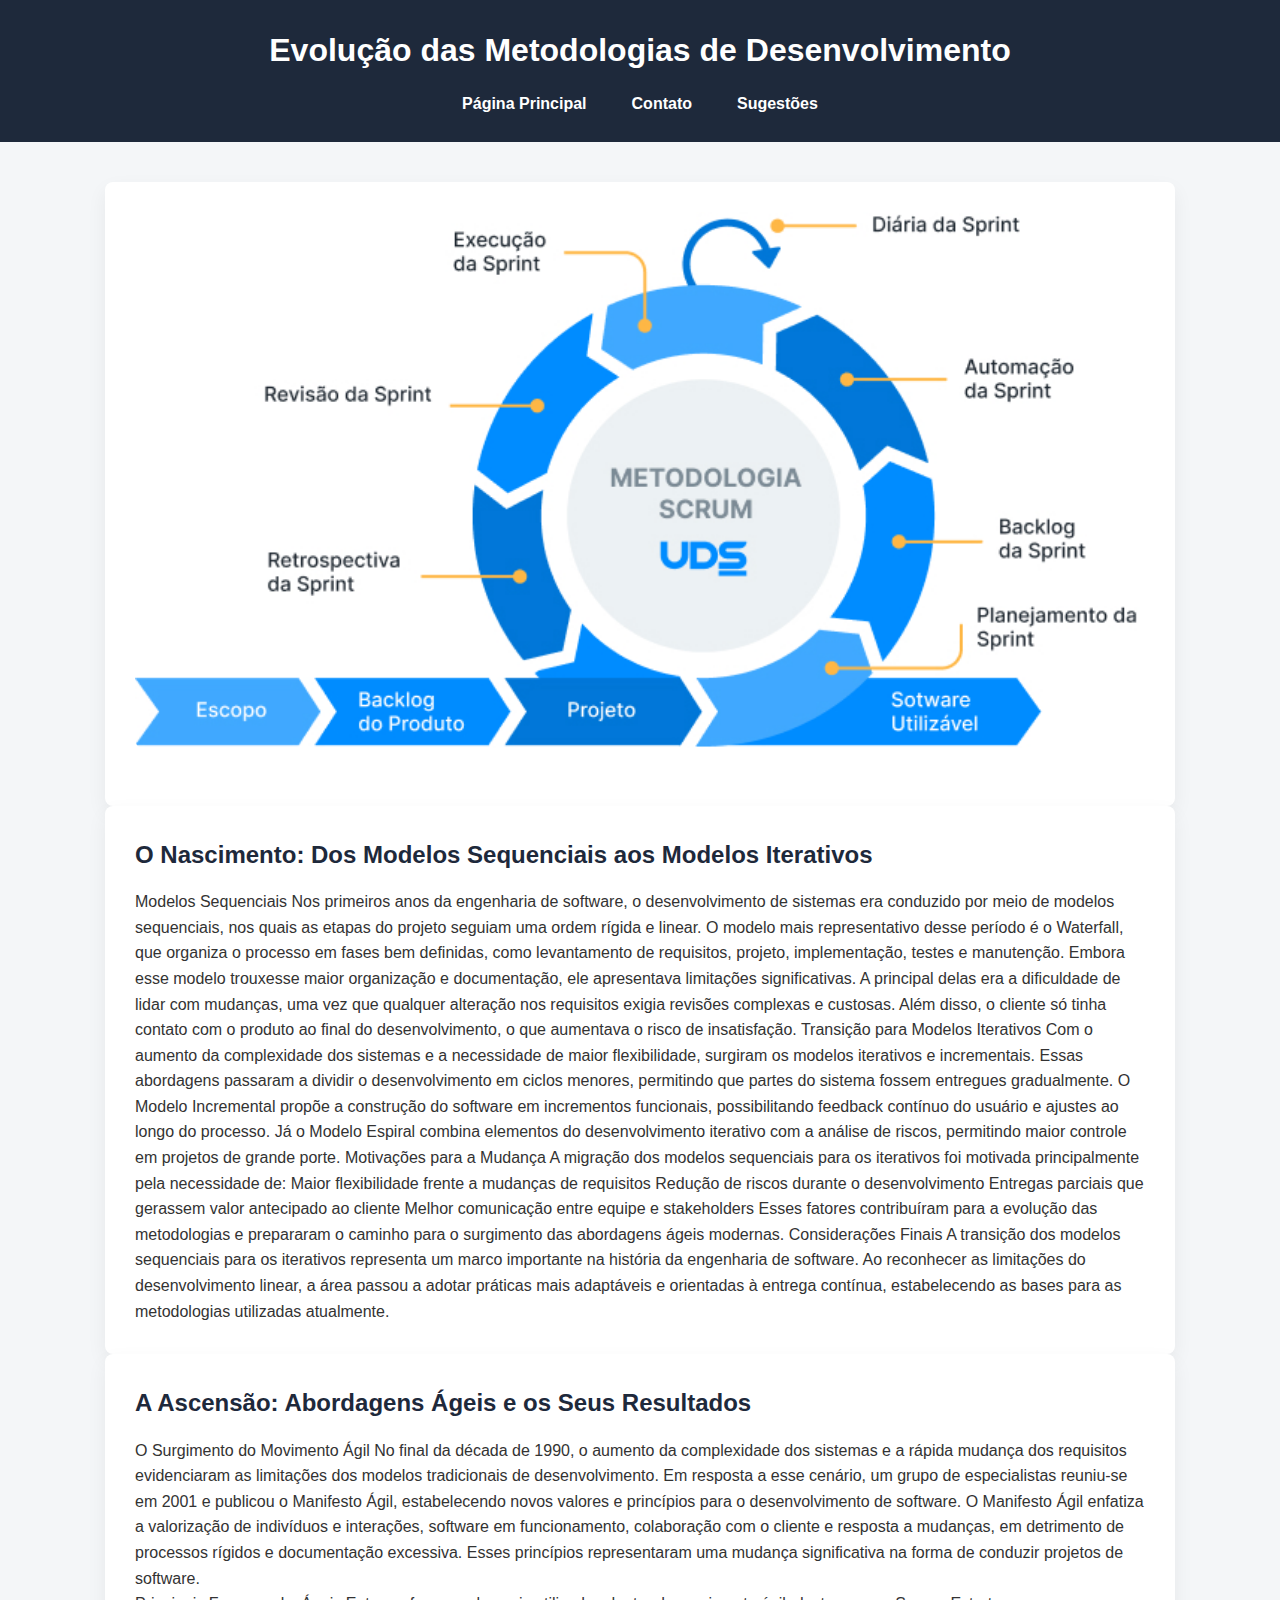
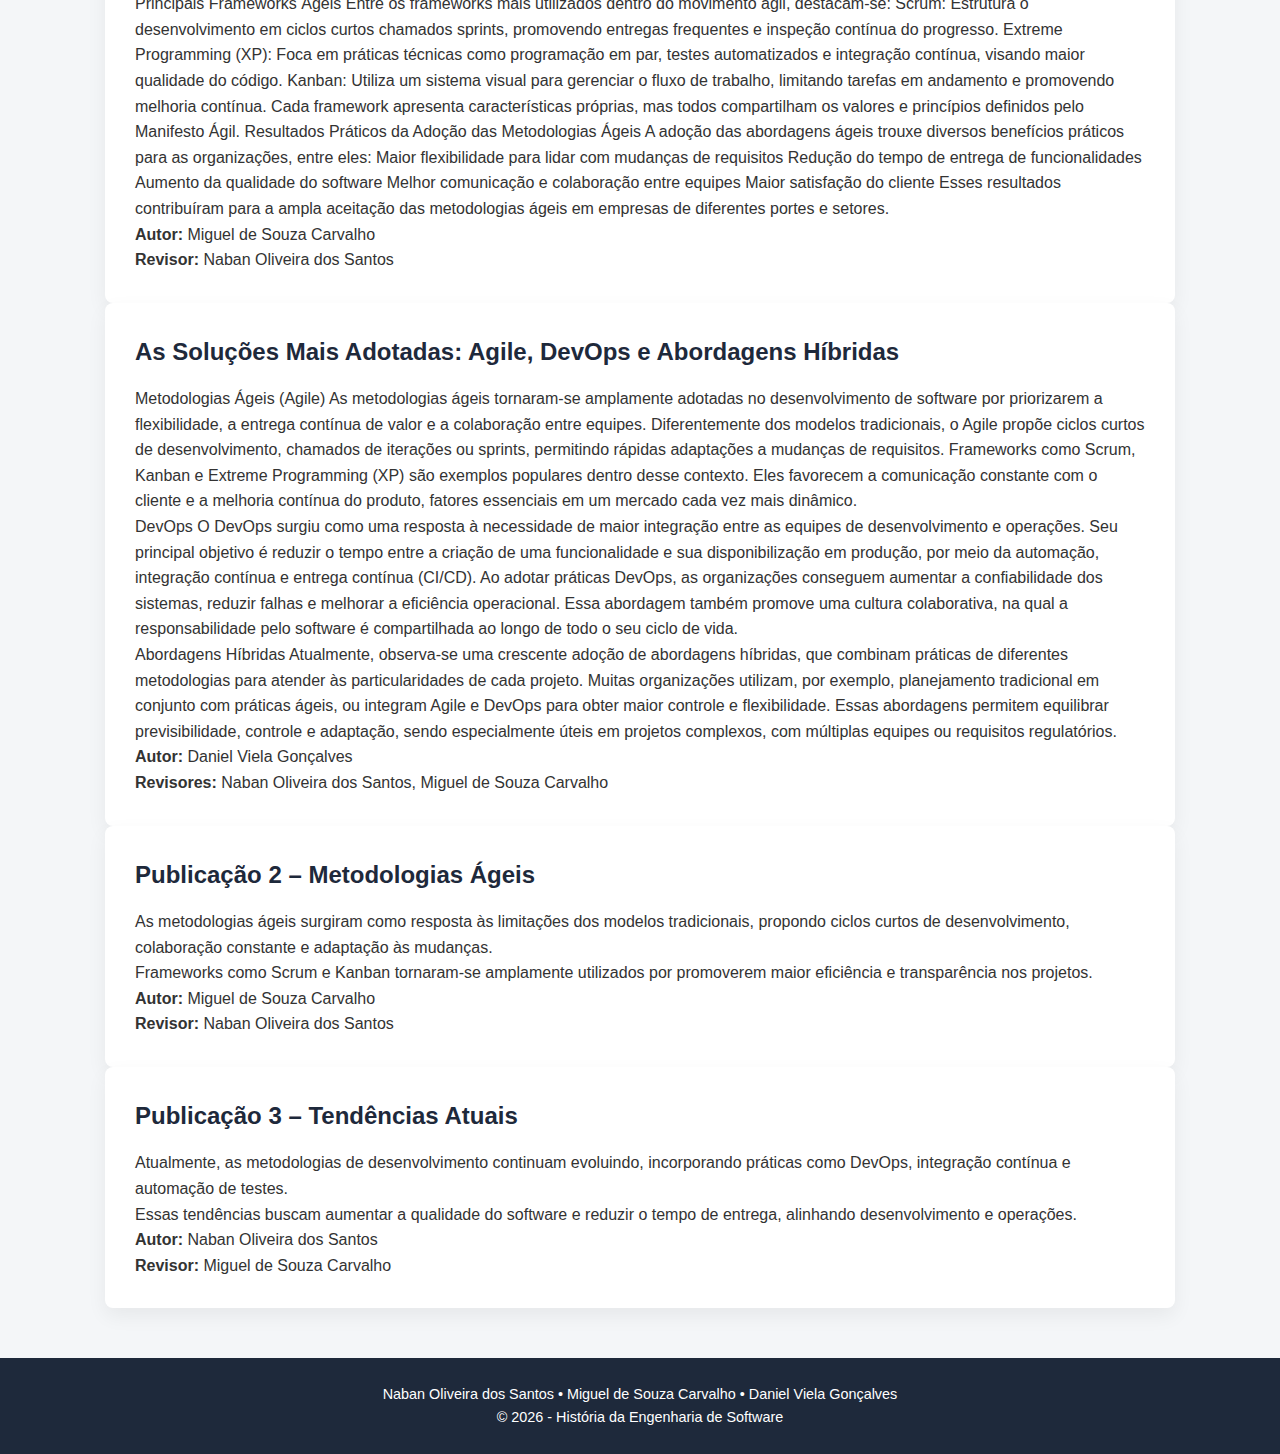
<file: index.html>
<!DOCTYPE html>
<html lang="pt-BR">
<head>
  <meta charset="UTF-8">
  <meta name="viewport" content="width=device-width, initial-scale=1.0">
  <title>Página Principal</title>
  <link rel="stylesheet" href="styles/style.css">
</head>
<body>

<header>
  <h1>Evolução das Metodologias de Desenvolvimento</h1>
  <nav>
    <ul>
      <li><a href="index.html">Página Principal</a></li>
      <li><a href="pages/contato.html">Contato</a></li>
      <li><a href="pages/sugestoes.html">Sugestões</a></li>
    </ul>
  </nav>
</header>

<main>

  <!-- IMAGEM DO TEMA -->
  <section>
    <img src="images/banner.jpeg" alt="Evolução das metodologias de desenvolvimento de software"
         style="width:100%; border-radius:8px; margin-bottom:20px;">
  </section>

  <!-- TÓPICO 1 - TEMA -->
  <section>
    <h2>O Nascimento: Dos Modelos Sequenciais aos Modelos Iterativos</h2>
    <p>
      Modelos Sequenciais

      Nos primeiros anos da engenharia de software, o desenvolvimento de sistemas era conduzido por meio de modelos sequenciais, nos quais as etapas do projeto seguiam uma ordem rígida e linear. O modelo mais representativo desse período é o Waterfall, que organiza o processo em fases bem definidas, como levantamento de requisitos, projeto, implementação, testes e manutenção.

      Embora esse modelo trouxesse maior organização e documentação, ele apresentava limitações significativas. A principal delas era a dificuldade de lidar com mudanças, uma vez que qualquer alteração nos requisitos exigia revisões complexas e custosas. Além disso, o cliente só tinha contato com o produto ao final do desenvolvimento, o que aumentava o risco de insatisfação.

      Transição para Modelos Iterativos

      Com o aumento da complexidade dos sistemas e a necessidade de maior flexibilidade, surgiram os modelos iterativos e incrementais. Essas abordagens passaram a dividir o desenvolvimento em ciclos menores, permitindo que partes do sistema fossem entregues gradualmente.

      O Modelo Incremental propõe a construção do software em incrementos funcionais, possibilitando feedback contínuo do usuário e ajustes ao longo do processo. Já o Modelo Espiral combina elementos do desenvolvimento iterativo com a análise de riscos, permitindo maior controle em projetos de grande porte.

      Motivações para a Mudança

      A migração dos modelos sequenciais para os iterativos foi motivada principalmente pela necessidade de:

      Maior flexibilidade frente a mudanças de requisitos

      Redução de riscos durante o desenvolvimento

      Entregas parciais que gerassem valor antecipado ao cliente

      Melhor comunicação entre equipe e stakeholders

      Esses fatores contribuíram para a evolução das metodologias e prepararam o caminho para o surgimento das abordagens ágeis modernas.

      Considerações Finais

      A transição dos modelos sequenciais para os iterativos representa um marco importante na história da engenharia de software. Ao reconhecer as limitações do desenvolvimento linear, a área passou a adotar práticas mais adaptáveis e orientadas à entrega contínua, estabelecendo as bases para as metodologias utilizadas atualmente.
    </p>
  </section>
  <section>
    <h2>A Ascensão: Abordagens Ágeis e os Seus Resultados</h2>
    <p>
      O Surgimento do Movimento Ágil

      No final da década de 1990, o aumento da complexidade dos sistemas e a rápida mudança dos requisitos evidenciaram as limitações dos modelos tradicionais de desenvolvimento. Em resposta a esse cenário, um grupo de especialistas reuniu-se em 2001 e publicou o Manifesto Ágil, estabelecendo novos valores e princípios para o desenvolvimento de software.

      O Manifesto Ágil enfatiza a valorização de indivíduos e interações, software em funcionamento, colaboração com o cliente e resposta a mudanças, em detrimento de processos rígidos e documentação excessiva. Esses princípios representaram uma mudança significativa na forma de conduzir projetos de software.
    </p>
    <p>
      Principais Frameworks Ágeis

      Entre os frameworks mais utilizados dentro do movimento ágil, destacam-se:

      Scrum: Estrutura o desenvolvimento em ciclos curtos chamados sprints, promovendo entregas frequentes e inspeção contínua do progresso.

      Extreme Programming (XP): Foca em práticas técnicas como programação em par, testes automatizados e integração contínua, visando maior qualidade do código.

      Kanban: Utiliza um sistema visual para gerenciar o fluxo de trabalho, limitando tarefas em andamento e promovendo melhoria contínua.

      Cada framework apresenta características próprias, mas todos compartilham os valores e princípios definidos pelo Manifesto Ágil.

      Resultados Práticos da Adoção das Metodologias Ágeis

      A adoção das abordagens ágeis trouxe diversos benefícios práticos para as organizações, entre eles:

      Maior flexibilidade para lidar com mudanças de requisitos

      Redução do tempo de entrega de funcionalidades

      Aumento da qualidade do software

      Melhor comunicação e colaboração entre equipes

      Maior satisfação do cliente

      Esses resultados contribuíram para a ampla aceitação das metodologias ágeis em empresas de diferentes portes e setores.
    </p>
    <p><strong>Autor:</strong> Miguel de Souza Carvalho</p>
    <p><strong>Revisor:</strong> Naban Oliveira dos Santos</p>
  </section>
  <!-- TÓPICO 2 - PUBLICAÇÃO DANIEL -->
  <section>
    <h2>As Soluções Mais Adotadas: Agile, DevOps e Abordagens Híbridas</h2>
    <p>
      Metodologias Ágeis (Agile)

      As metodologias ágeis tornaram-se amplamente adotadas no desenvolvimento de software por priorizarem a flexibilidade, a entrega contínua de valor e a colaboração entre equipes. Diferentemente dos modelos tradicionais, o Agile propõe ciclos curtos de desenvolvimento, chamados de iterações ou sprints, permitindo rápidas adaptações a mudanças de requisitos.

      Frameworks como Scrum, Kanban e Extreme Programming (XP) são exemplos populares dentro desse contexto. Eles favorecem a comunicação constante com o cliente e a melhoria contínua do produto, fatores essenciais em um mercado cada vez mais dinâmico.
    </p>
    <p>
      DevOps

      O DevOps surgiu como uma resposta à necessidade de maior integração entre as equipes de desenvolvimento e operações. Seu principal objetivo é reduzir o tempo entre a criação de uma funcionalidade e sua disponibilização em produção, por meio da automação, integração contínua e entrega contínua (CI/CD).

      Ao adotar práticas DevOps, as organizações conseguem aumentar a confiabilidade dos sistemas, reduzir falhas e melhorar a eficiência operacional. Essa abordagem também promove uma cultura colaborativa, na qual a responsabilidade pelo software é compartilhada ao longo de todo o seu ciclo de vida.
    </p>
    <p>
      Abordagens Híbridas

      Atualmente, observa-se uma crescente adoção de abordagens híbridas, que combinam práticas de diferentes metodologias para atender às particularidades de cada projeto. Muitas organizações utilizam, por exemplo, planejamento tradicional em conjunto com práticas ágeis, ou integram Agile e DevOps para obter maior controle e flexibilidade.

      Essas abordagens permitem equilibrar previsibilidade, controle e adaptação, sendo especialmente úteis em projetos complexos, com múltiplas equipes ou requisitos regulatórios.
    </p>
    <p><strong>Autor:</strong> Daniel Viela Gonçalves</p>
    <p><strong>Revisores:</strong> Naban Oliveira dos Santos, Miguel de Souza Carvalho</p>
  </section>

  <!-- TÓPICO 3 - PUBLICAÇÃO MIGUEL -->
  <section>
    <h2>Publicação 2 – Metodologias Ágeis</h2>
    <p>
      As metodologias ágeis surgiram como resposta às limitações dos modelos tradicionais,
      propondo ciclos curtos de desenvolvimento, colaboração constante e adaptação às mudanças.
    </p>
    <p>
      Frameworks como Scrum e Kanban tornaram-se amplamente utilizados por promoverem maior
      eficiência e transparência nos projetos.
    </p>
    <p><strong>Autor:</strong> Miguel de Souza Carvalho</p>
    <p><strong>Revisor:</strong> Naban Oliveira dos Santos</p>
  </section>

  <!-- TÓPICO 4 - PUBLICAÇÃO NABAN -->
  <section>
    <h2>Publicação 3 – Tendências Atuais</h2>
    <p>
      Atualmente, as metodologias de desenvolvimento continuam evoluindo, incorporando
      práticas como DevOps, integração contínua e automação de testes.
    </p>
    <p>
      Essas tendências buscam aumentar a qualidade do software e reduzir o tempo de entrega,
      alinhando desenvolvimento e operações.
    </p>
    <p><strong>Autor:</strong> Naban Oliveira dos Santos</p>
    <p><strong>Revisor:</strong> Miguel de Souza Carvalho</p>
  </section>

</main>

<footer>
  <p>Naban Oliveira dos Santos • Miguel de Souza Carvalho • Daniel Viela Gonçalves</p>
  <p>&copy; 2026 - História da Engenharia de Software</p>
</footer>

</body>
</html>
</file>
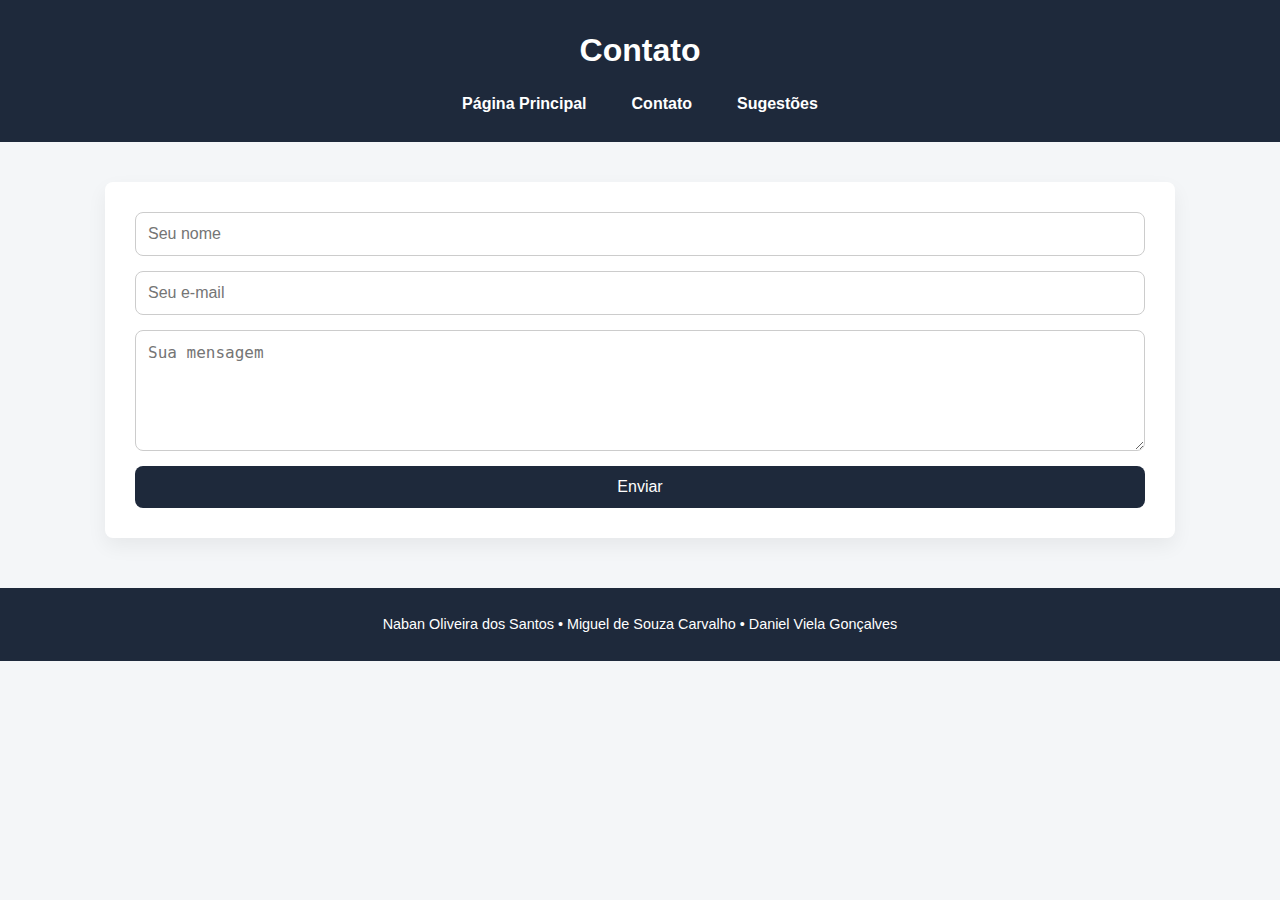
<file: contato.html>
<!DOCTYPE html>
<html lang="pt-BR">
<head>
  <meta charset="UTF-8">
  <meta name="viewport" content="width=device-width, initial-scale=1.0">
  <title>Contato</title>
  <link rel="stylesheet" href="style.css">
</head>
<body>

<header>
  <h1>Contato</h1>
  <nav>
    <ul>
      <li><a href="index.html">Página Principal</a></li>
      <li><a href="contato.html">Contato</a></li>
      <li><a href="sugestoes.html">Sugestões</a></li>
    </ul>
  </nav>
</header>

<main>
  <div class="card">
    <form>
      <input type="text" placeholder="Seu nome" required>
      <input type="email" placeholder="Seu e-mail" required>
      <textarea rows="5" placeholder="Sua mensagem"></textarea>
      <button type="submit">Enviar</button>
    </form>
  </div>
</main>

<footer>
  <p>Naban Oliveira dos Santos • Miguel de Souza Carvalho • Daniel Viela Gonçalves</p>
</footer>

</body>
</html>
</file>
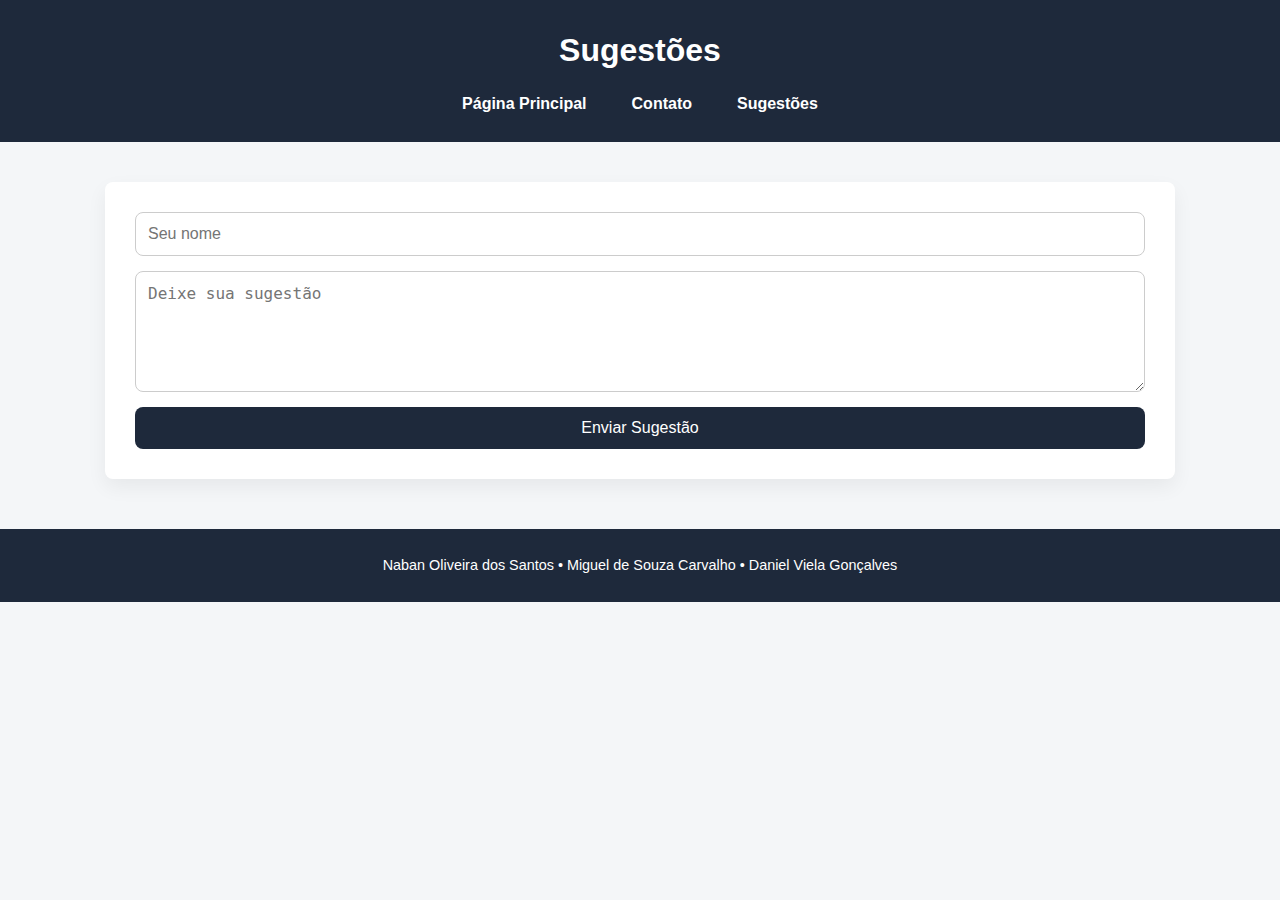
<file: sugestoes.html>
<!DOCTYPE html>
<html lang="pt-BR">
<head>
  <meta charset="UTF-8">
  <meta name="viewport" content="width=device-width, initial-scale=1.0">
  <title>Sugestões</title>
  <link rel="stylesheet" href="style.css">
</head>
<body>

<header>
  <h1>Sugestões</h1>
  <nav>
    <ul>
      <li><a href="index.html">Página Principal</a></li>
      <li><a href="contato.html">Contato</a></li>
      <li><a href="sugestoes.html">Sugestões</a></li>
    </ul>
  </nav>
</header>

<main>
  <div class="card">
    <form>
      <input type="text" placeholder="Seu nome">
      <textarea rows="5" placeholder="Deixe sua sugestão"></textarea>
      <button type="submit">Enviar Sugestão</button>
    </form>
  </div>
</main>

<footer>
  <p>Naban Oliveira dos Santos • Miguel de Souza Carvalho • Daniel Viela Gonçalves</p>
</footer>

</body>
</html>
</file>
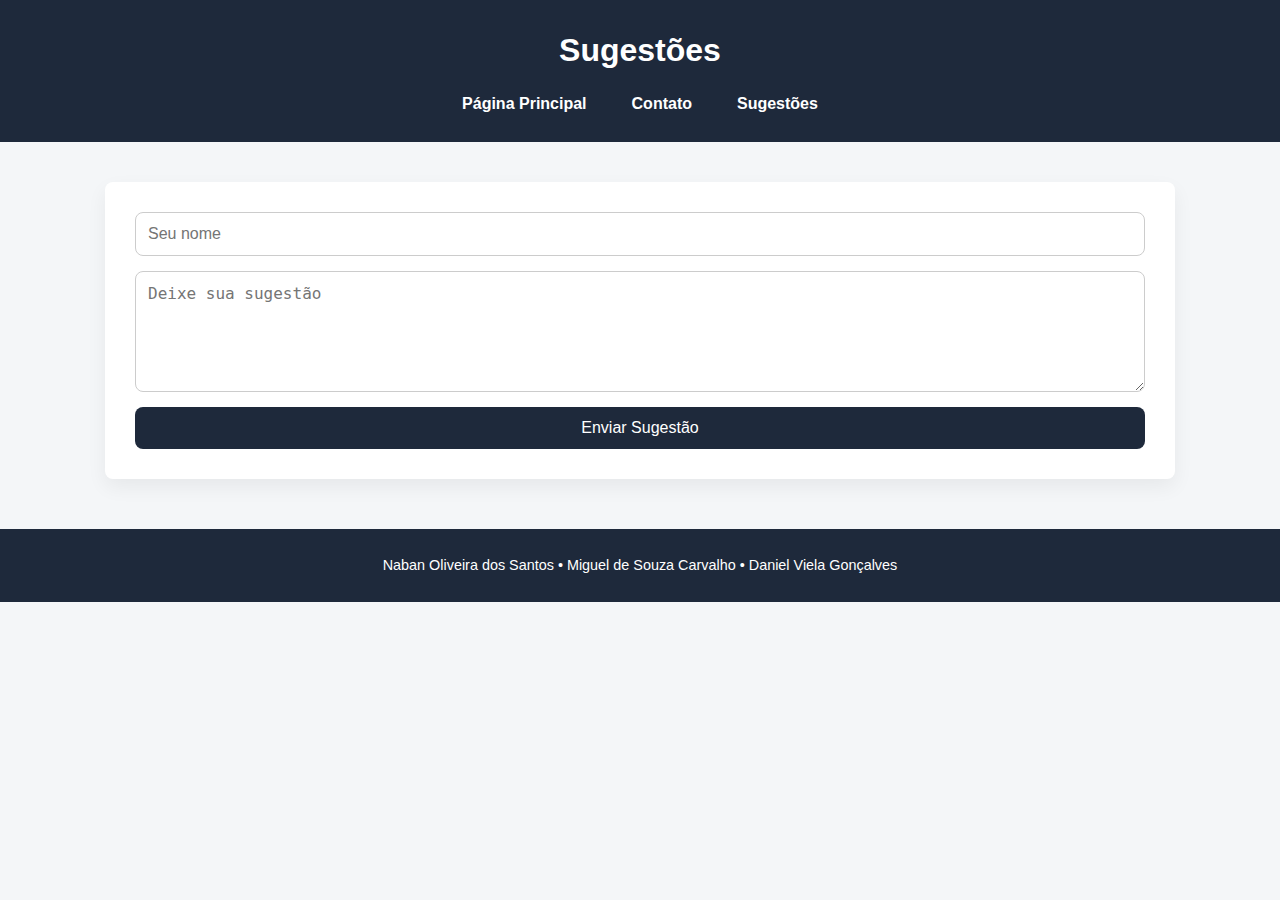
<file: pages/sugestoes.html>
<!DOCTYPE html>
<html lang="pt-BR">
<head>
  <meta charset="UTF-8">
  <meta name="viewport" content="width=device-width, initial-scale=1.0">
  <title>Sugestões</title>
  <link rel="stylesheet" href="../styles/style.css">
</head>
<body>

<header>
  <h1>Sugestões</h1>
  <nav>
    <ul>
      <li><a href="index.html">Página Principal</a></li>
      <li><a href="contato.html">Contato</a></li>
      <li><a href="sugestoes.html">Sugestões</a></li>
    </ul>
  </nav>
</header>

<main>
  <div class="card">
    <form>
      <input type="text" placeholder="Seu nome">
      <textarea rows="5" placeholder="Deixe sua sugestão"></textarea>
      <button type="submit">Enviar Sugestão</button>
    </form>
  </div>
</main>

<footer>
  <p>Naban Oliveira dos Santos • Miguel de Souza Carvalho • Daniel Viela Gonçalves</p>
</footer>

</body>
</html>
</file>
<file: styles/style.css>
/* =========================
RESET E VARIÁVEIS
========================= */
:root {
--cor-primaria: #1e293b;
--cor-secundaria: #334155;
--cor-fundo: #f4f6f8;
--cor-card: #ffffff;
--cor-texto: #333;
--raio: 8px;
}

* {
margin: 0;
padding: 0;
box-sizing: border-box;
}

body {
font-family: "Segoe UI", Arial, sans-serif;
background-color: var(--cor-fundo);
color: var(--cor-texto);
line-height: 1.6;
}

/* =========================
CABEÇALHO
========================= */
header {
background: var(--cor-primaria);
color: #fff;
padding: 25px 15px;
}

header h1 {
text-align: center;
font-size: 2rem;
}

/* =========================
MENU
========================= */
nav {
margin-top: 15px;
}

nav ul {
display: flex;
justify-content: center;
gap: 25px;
list-style: none;
flex-wrap: wrap;
}

nav a {
color: #fff;
text-decoration: none;
font-weight: 600;
padding: 6px 10px;
border-radius: 4px;
transition: background 0.3s;
}

nav a:hover {
background: var(--cor-secundaria);
}

/* =========================
CONTEÚDO
========================= */
main {
max-width: 1100px;
margin: 40px auto;
padding: 0 15px;
}

section, .card {
background: var(--cor-card);
padding: 30px;
border-radius: var(--raio);
box-shadow: 0 8px 20px rgba(0,0,0,0.06);
}

section h2 {
margin-bottom: 15px;
color: var(--cor-primaria);
}

/* =========================
FORMULÁRIOS
========================= */
form {
display: flex;
flex-direction: column;
gap: 15px;
}

input, textarea {
padding: 12px;
font-size: 1rem;
border-radius: var(--raio);
border: 1px solid #ccc;
width: 100%;
}

textarea {
resize: vertical;
}

button {
padding: 12px;
font-size: 1rem;
background: var(--cor-primaria);
color: #fff;
border: none;
border-radius: var(--raio);
cursor: pointer;
transition: background 0.3s;
}

button:hover {
background: var(--cor-secundaria);
}

/* =========================
RODAPÉ
========================= */
footer {
background: var(--cor-primaria);
color: #fff;
text-align: center;
padding: 25px 15px;
margin-top: 50px;
font-size: 0.9rem;
}

/* =========================
RESPONSIVIDADE
========================= */
@media (max-width: 768px) {
header h1 {
font-size: 1.5rem;
}

nav ul {
flex-direction: column;
gap: 10px;
}

main {
margin: 25px auto;
}

section, .card {
padding: 20px;
}
}

@media (max-width: 480px) {
header h1 {
font-size: 1.3rem;
}

footer {
font-size: 0.8rem;
}
  /* =========================
     ESPAÇAMENTO ENTRE SEÇÕES
  ========================= */
  main section {
    margin-bottom: 50px;
  }

  /* Espaçamento extra entre Tema e Publicações */
  section.tema {
    margin-bottom: 80px;
  }

  /* Destaque visual das publicações */
  section.publicacao {
    border-left: 5px solid var(--cor-primaria);
    padding-left: 25px;
  }

}
</file>
<file: style.css>
/* =========================
RESET E VARIÁVEIS
========================= */
:root {
--cor-primaria: #1e293b;
--cor-secundaria: #334155;
--cor-fundo: #f4f6f8;
--cor-card: #ffffff;
--cor-texto: #333;
--raio: 8px;
}

* {
margin: 0;
padding: 0;
box-sizing: border-box;
}

body {
font-family: "Segoe UI", Arial, sans-serif;
background-color: var(--cor-fundo);
color: var(--cor-texto);
line-height: 1.6;
}

/* =========================
CABEÇALHO
========================= */
header {
background: var(--cor-primaria);
color: #fff;
padding: 25px 15px;
}

header h1 {
text-align: center;
font-size: 2rem;
}

/* =========================
MENU
========================= */
nav {
margin-top: 15px;
}

nav ul {
display: flex;
justify-content: center;
gap: 25px;
list-style: none;
flex-wrap: wrap;
}

nav a {
color: #fff;
text-decoration: none;
font-weight: 600;
padding: 6px 10px;
border-radius: 4px;
transition: background 0.3s;
}

nav a:hover {
background: var(--cor-secundaria);
}

/* =========================
CONTEÚDO
========================= */
main {
max-width: 1100px;
margin: 40px auto;
padding: 0 15px;
}

section, .card {
background: var(--cor-card);
padding: 30px;
border-radius: var(--raio);
box-shadow: 0 8px 20px rgba(0,0,0,0.06);
}

section h2 {
margin-bottom: 15px;
color: var(--cor-primaria);
}

/* =========================
FORMULÁRIOS
========================= */
form {
display: flex;
flex-direction: column;
gap: 15px;
}

input, textarea {
padding: 12px;
font-size: 1rem;
border-radius: var(--raio);
border: 1px solid #ccc;
width: 100%;
}

textarea {
resize: vertical;
}

button {
padding: 12px;
font-size: 1rem;
background: var(--cor-primaria);
color: #fff;
border: none;
border-radius: var(--raio);
cursor: pointer;
transition: background 0.3s;
}

button:hover {
background: var(--cor-secundaria);
}

/* =========================
RODAPÉ
========================= */
footer {
background: var(--cor-primaria);
color: #fff;
text-align: center;
padding: 25px 15px;
margin-top: 50px;
font-size: 0.9rem;
}

/* =========================
RESPONSIVIDADE
========================= */
@media (max-width: 768px) {
header h1 {
font-size: 1.5rem;
}

nav ul {
flex-direction: column;
gap: 10px;
}

main {
margin: 25px auto;
}

section, .card {
padding: 20px;
}
}

@media (max-width: 480px) {
header h1 {
font-size: 1.3rem;
}

footer {
font-size: 0.8rem;
}
  /* =========================
     ESPAÇAMENTO ENTRE SEÇÕES
  ========================= */
  main section {
    margin-bottom: 50px;
  }

  /* Espaçamento extra entre Tema e Publicações */
  section.tema {
    margin-bottom: 80px;
  }

  /* Destaque visual das publicações */
  section.publicacao {
    border-left: 5px solid var(--cor-primaria);
    padding-left: 25px;
  }

}
</file>
